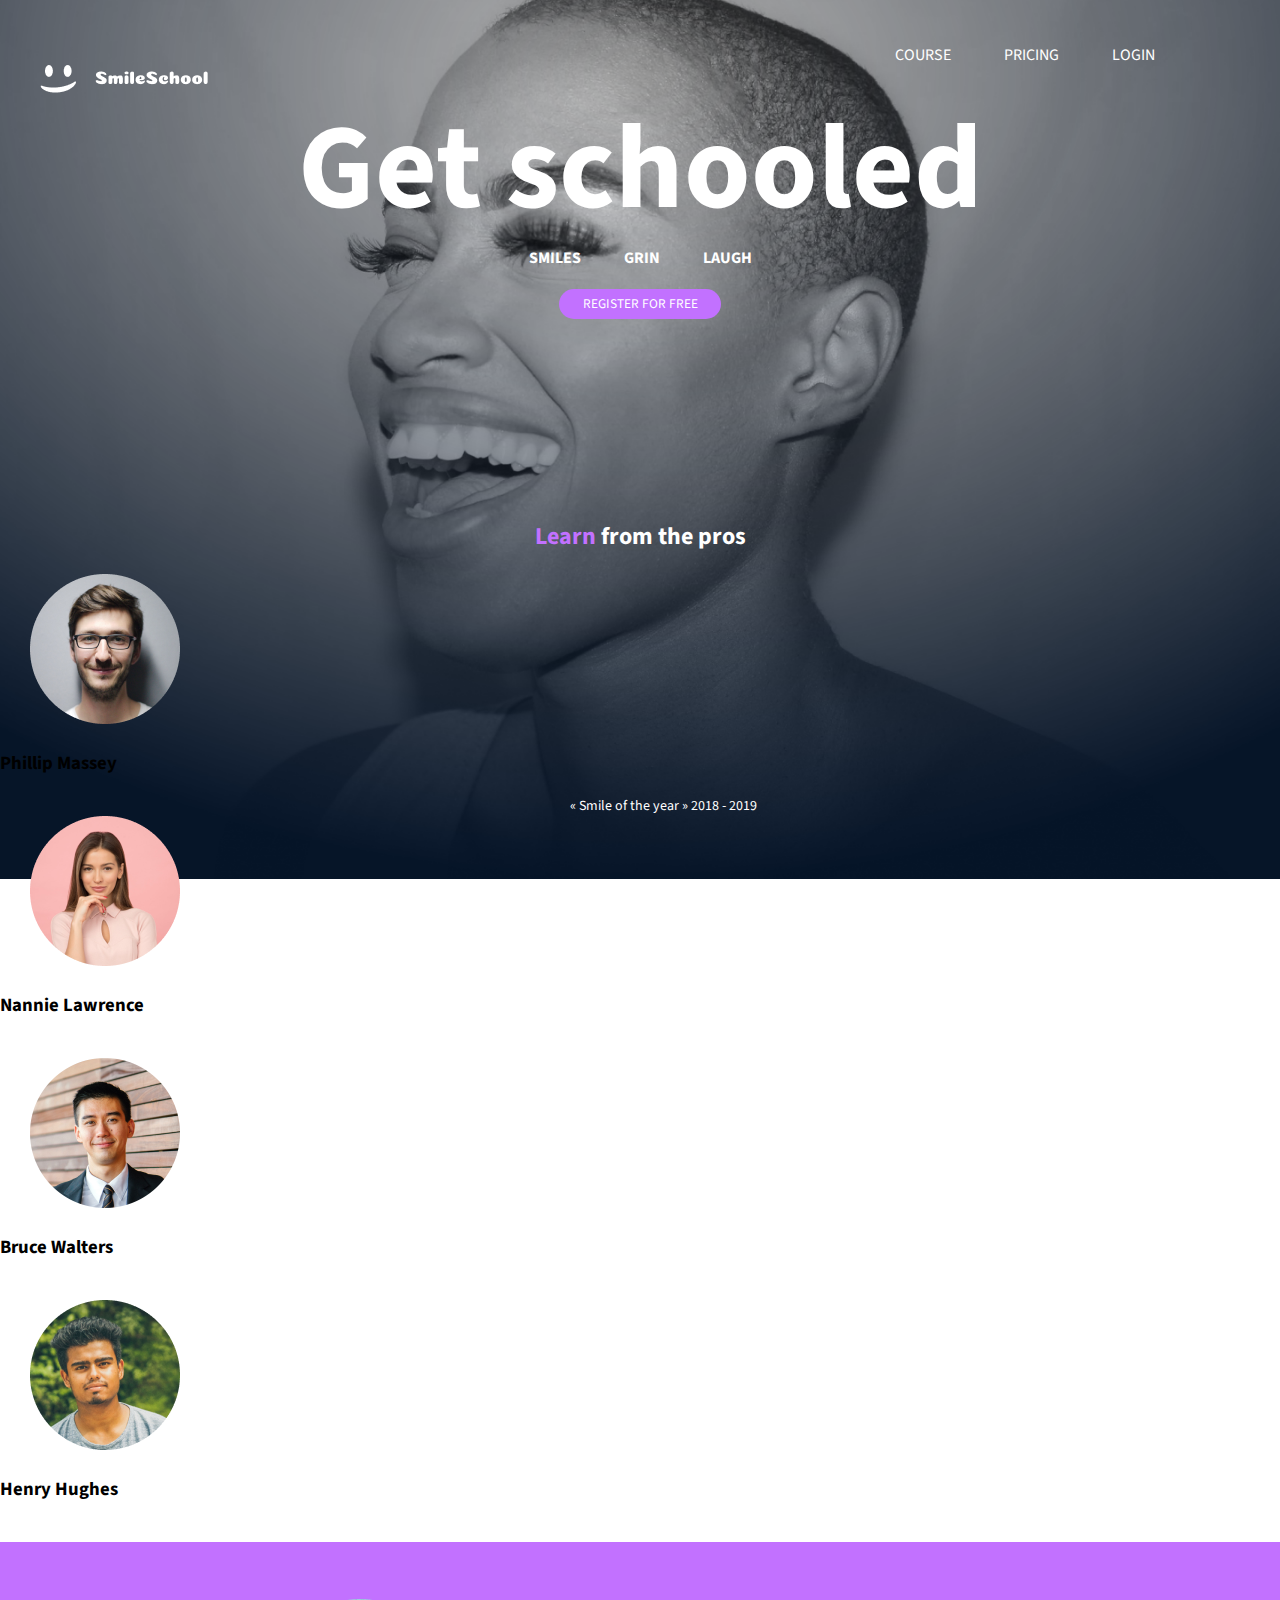
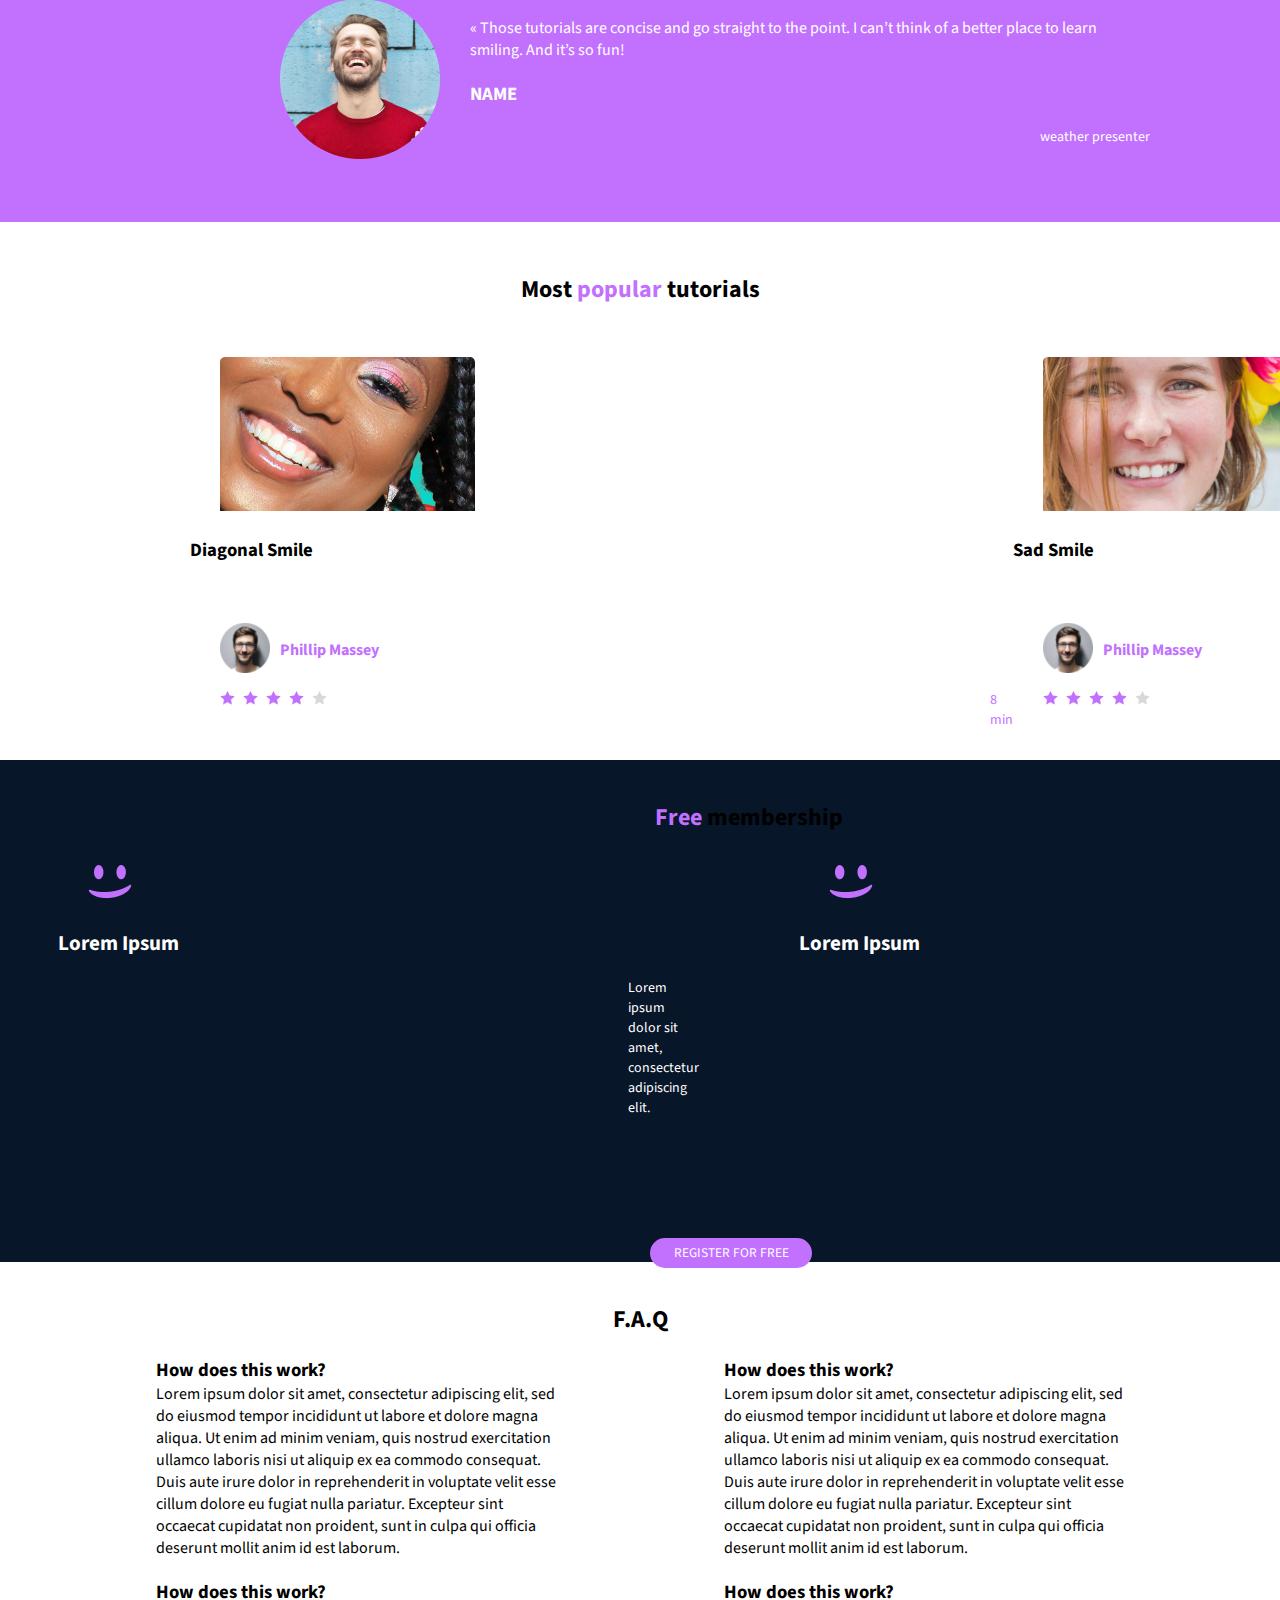
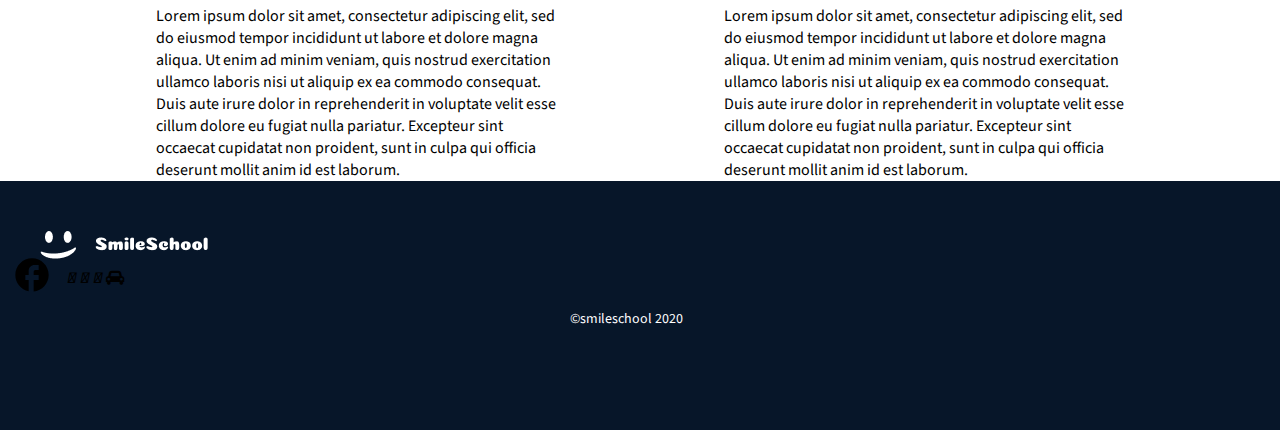
<file: css_advanced/index.html>
<!DOCTYPE html>
<html lang="en">
<head>
    <meta charset="UTF-8">
    <meta name="viewport" content="width=device-width, initial-scale=1.0">
    <link rel="preconnect" href="https://fonts.googleapis.com">
<link rel="preconnect" href="https://fonts.gstatic.com" crossorigin>
<link href="https://fonts.googleapis.com/css2?family=Source+Sans+3:ital,wght@0,700;1,700&display=swap" rel="stylesheet">
<link rel="stylesheet" href="https://cdnjs.cloudflare.com/ajax/libs/font-awesome/4.7.0/css/font-awesome.min.css">
    <link rel="stylesheet" href="styles.css">
    <link rel="stylesheet" href="https://cdnjs.cloudflare.com/ajax/libs/font-awesome/6.5.2/css/all.min.css" integrity="sha512-SnH5WK+bZxgPHs44uWIX+LLJAJ9/2PkPKZ5QiAj6Ta86w+fsb2TkcmfRyVX3pBnMFcV7oQPJkl9QevSCWr3W6A==" crossorigin="anonymous" referrerpolicy="no-referrer" />
    <title>Smile School</title>
</head>
<body>
    <div class="banner">
        <header>
                <nav>
                    <img src="images/logo.png" class="logo">
        <div class="navbar">
            <ul>
                <li><a href="#">COURSE</a></li>
                <li><a href="#">PRICING</a></li>
                <li><a href="#">LOGIN</a></li>
            </ul>
        </div>
                    
                </nav>
        </header>
        <main>
            <section>

                <div>
                    <h1>Get schooled</h1>
                    <div class="below">
                        <span>SMILES</span>
                        <span>GRIN</span>
                        <span>LAUGH</span>
                    </div>
                    <div >
                        <button class="button">REGISTER FOR FREE</button>
                    </div>
                    
                </div>

                <div class="tutors"> 
                    <h2 class="learn"><span>Learn</span> from the pros</h2>
                    <div class="teachers">
                        <div class="teacher">
                            <img src="./images/1.png" alt="">
                            <h3>Phillip Massey</h3>
                            <p>« Smile of the year » 2018 - 2019</p>
                        </div>
                        <div class="image3">
                            <img src="./images/3.png" alt="">
                            <h3>Nannie Lawrence</h3>
                            <p>Best « little smile » 2017</p>
                        </div>
                        <div>
                            <img src="./images/2.png" alt="">
                            <h3>Bruce Walters</h3>
                            <p>Best « Friend Smile » live performance 2019</p>
                        </div>
                        <div>
                            <img src="./images/4.png" alt="">
                            <h3>Henry Hughes</h3>
                            <p>« 24h smiles » winner 2016 - 2019</p>
                        </div>
                    </div>      
                </div>

            </section>
            <section>
                <div class="testimony1">
                    <div>
                        <img src="./images/5.png" alt="image">
                    </div>
                    <div>
                        <blockquote>« Those tutorials are concise and go straight to the point. I can’t think of a better  place to learn smiling. And it’s so fun!</blockquote>
                        <h3>NAME</h3>
                        <P>weather presenter</P>
                    </div>
                </div>
                
    </div>
     
        <section> 
            <h2 class="popular">Most <span>popular</span> tutorials</h2>
                <div class="tutorial">
                    <div class="image-wrapper">
                        <img src="./images/9.png" alt="">
                        <div class="play-icon"></div>
                        <h3>Diagonal Smile</h3>
                        <p>Lorem ipsum dolor sit amet, consect <br>adipiscing elit, sed do eiusmod.</p>
                        <img src="./1.png" alt=""> 
                        <h4>Phillip Massey</h4>
                        <img src="./images/rating.png" class="rating" alt="">
                        <p class="min">8 min</p>
                    </div>
                
                    <div class="image-wrapper">
                        <img src="./images/7.png" alt="">
                        <div class="play-icon"></div>
                        <h3>Sad Smile</h3>
                    <p>Lorem ipsum dolor sit amet, consect <br>adipiscing elit, sed do eiusmod.</p>
                        <img src="./1.png" alt="">
                        <h4 >Phillip Massey</h4>
                        <img src="./images/rating.png" class="rating" alt="">
                        <p class="min">8 min</p>
                    </div>
                    
                    <div class="image-wrapper">
                        <img src="./images/8.png" alt="">
                        <div class="play-icon"></div>
                        <h3>Natural Smile</h3>
                        <p>Lorem ipsum dolor sit amet, consect <br>adipiscing elit, sed do eiusmod.</p>
                        <img src="./1.png" alt="">
                        <h4>Phillip Massey</h4>
                        <img src="./images/rating.png" class="rating" alt="">
                        <p class="min">8 min</p>
                    </div>    
                    <div class="image-wrapper">
                        <img src="./images/6.png" alt="">
                        <div class="play-icon"></div>
                        <h3>Happy Smile</h3>
                    <p>Lorem ipsum dolor sit amet, consect <br>adipiscing elit, sed do eiusmod.</p>
                        <img src="./1.png" alt="">
                        <h4>Phillip Massey</h4>
                        <img src="./images/rating.png" class="rating" alt="">
                        <p class="min">8 min</p>
                    </div>
                    
                </div>
                    
                
            
            
        </section>
             
        <section>
            <div class="membership">
                <div class="free">
                    <h2><span>Free</span> membership</h2>
                </div>
                <div class="Lorem">
                    <div>
                        <img src="./images/smile.png" class="smile" alt="">
                        <h3>Lorem Ipsum</h3>
                        <p>Lorem ipsum dolor sit amet,<br> consectetur adipiscing elit.</p>
                    </div>
                    <div>
                        <img src="./images/smile.png" alt="">
                        <h3>Lorem Ipsum</h3>
                        <p>Lorem ipsum dolor sit amet,<br> consectetur adipiscing elit.</p>
                    </div>
                    <div>
                        <img src="./images/smile.png" alt="">
                        <h3>Lorem Ipsum</h3>
                        <p>Lor
                            em ipsum dolor sit amet, <br>consectetur adipiscing elit.</p>
                    </div>
                    <div>
                        <img src="./images/smile.png" alt="">
                        <h3>Lorem Ipsum</h3>
                        <p>Lorem ipsum dolor sit amet,<br> consectetur adipiscing elit.</p>
                    </div>
                </div>
                <button>REGISTER FOR FREE</button>
                
            </div>
            
        </section>
        <section id="question-section">
             
            <h2 class="Title h2">F.A.Q</h2>
            <div class="question-block-container">
                <div class="question-block">
                    <div class="question">
                        <div>
                            <h3>How does this work?</h3>
                        </div>
                        <div>
                            Lorem ipsum dolor sit amet, consectetur adipiscing elit, sed <br> do eiusmod tempor incididunt ut labore et dolore magna <br> aliqua. Ut enim ad minim veniam, quis nostrud exercitation <br> ullamco laboris nisi ut aliquip ex ea commodo consequat. <br> Duis aute irure dolor in reprehenderit in voluptate velit esse <br> cillum dolore eu fugiat nulla pariatur. Excepteur sint <br> occaecat cupidatat non proident, sunt in culpa qui officia <br> deserunt mollit anim id est laborum.
                        </div>
                    </div>
                    <div class="question">
                        <div>
                            <h3>How does this work?</h3>
                        </div>
                        <div>
                            Lorem ipsum dolor sit amet, consectetur adipiscing elit, sed <br> do eiusmod tempor incididunt ut labore et dolore magna <br> aliqua. Ut enim ad minim veniam, quis nostrud exercitation <br> ullamco laboris nisi ut aliquip ex ea commodo consequat. <br> Duis aute irure dolor in reprehenderit in voluptate velit esse <br> cillum dolore eu fugiat nulla pariatur. Excepteur sint <br> occaecat cupidatat non proident, sunt in culpa qui officia <br> deserunt mollit anim id est laborum.
                        </div>
                    </div>
                </div>
                <div class="question-block">
                    <div class="question">
                        <div>
                            <h3>How does this work?</h3>
                        </div>
                        <div>
                            Lorem ipsum dolor sit amet, consectetur adipiscing elit, sed <br> do eiusmod tempor incididunt ut labore et dolore magna <br> aliqua. Ut enim ad minim veniam, quis nostrud exercitation <br> ullamco laboris nisi ut aliquip ex ea commodo consequat. <br> Duis aute irure dolor in reprehenderit in voluptate velit esse <br> cillum dolore eu fugiat nulla pariatur. Excepteur sint <br> occaecat cupidatat non proident, sunt in culpa qui officia <br> deserunt mollit anim id est laborum.
                        </div>
                    </div>
                    <div class="question">
                        <div>
                            <h3>How does this work?</h3>
                        </div>
                        <div>
                            Lorem ipsum dolor sit amet, consectetur adipiscing elit, sed <br> do eiusmod tempor incididunt ut labore et dolore magna <br> aliqua. Ut enim ad minim veniam, quis nostrud exercitation <br> ullamco laboris nisi ut aliquip ex ea commodo consequat. <br> Duis aute irure dolor in reprehenderit in voluptate velit esse <br> cillum dolore eu fugiat nulla pariatur. Excepteur sint <br> occaecat cupidatat non proident, sunt in culpa qui officia <br> deserunt mollit anim id est laborum.
                        </div>
                    </div>
                </div>
            </div>
         
        </section>
    </main>
    <footer>
        <section>
            <div class="footer">
                <div>
                    <img src="./images/logo.png" class="logo" alt="">
                    <div>
                        <i class=""></i>
                        <div class="icon">
                            <svg xmlns="http://www.w3.org/2000/svg" width="1em" height="1em" viewBox="0 0 24 24"><path fill="currentColor" d="M22 12c0-5.52-4.48-10-10-10S2 6.48 2 12c0 4.84 3.44 8.87 8 9.8V15H8v-3h2V9.5C10 7.57 11.57 6 13.5 6H16v3h-2c-.55 0-1 .45-1 1v2h3v3h-3v6.95c5.05-.5 9-4.76 9-9.95"/></svg>
                        
                        </div>
                         <i class="fa-brands fa-twitter"></i>
                        <i class="fa-brands fa-instagram"></i>
                        <i class="fa-brands fa-facebook"></i>
                        <i class="fa fa-car"></i>
                    </div>
                </div>
                <p>©smileschool 2020</p>
            </div>
            
        </section>
    </footer>
</body>
</html>
</file>
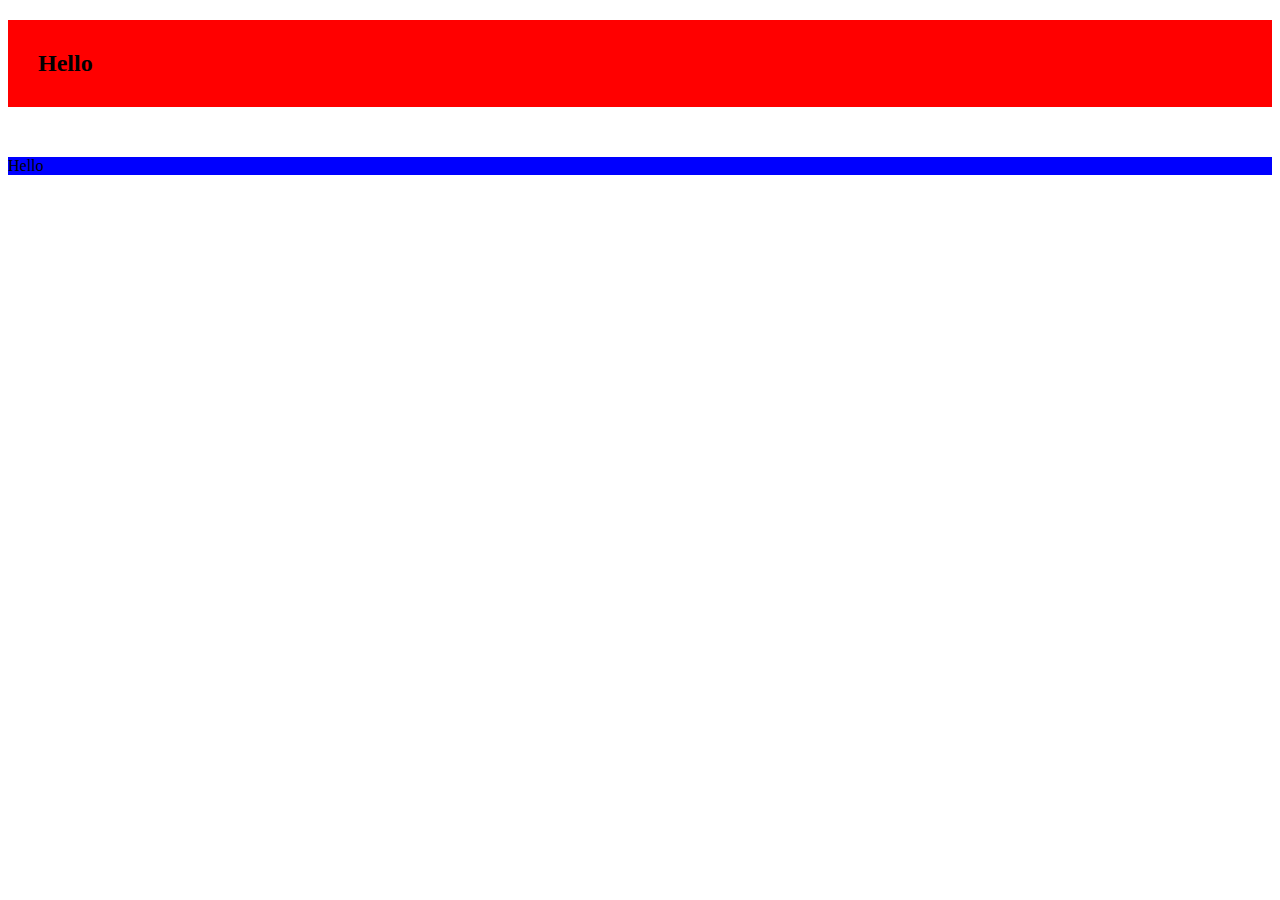
<file: css_advanced/go.html>
<!DOCTYPE html>
<html lang="en">
<head>
    <meta charset="UTF-8">
    <meta name="viewport" content="width=device-width, initial-scale=1.0">
    <title>Document</title>
</head>
<body>
   <h2 style="background:red;padding:30px;margin-bottom: 50px;">Hello</h2>
   <p style="background: blue">Hello</p>
</body>
</html>
</file>
<file: css_advanced/styles.css>
*,
*::before,
*::after{
    box-sizing: border-box;
}

* {
    margin: 0;
    padding: 0;
    font-family: "Source Sans 3", sans-serif;
}
.banner{
    background-image: url(images/Object.png);
    background-repeat: no-repeat;
    background-size: contain;
    width: 100%;
    height: 100%;
}


nav {
    display: flex;
    align-items: center;
    padding-top: 15px; 
    font-family:  "Source Sans 3", sans-serif;
}

.logo {
    margin-left: 100px;
    cursor: pointer;
}

.navbar {
    flex-grow: 1;
    text-align: right;
    padding-right: 100px; /* Optional: adjust the right padding as needed */
}

nav ul {
    list-style-type: none; 
    padding: 0;
    margin: 0;
}

nav ul li {
    display: inline-block; /* Displays list items horizontally */
    margin: 0 15px; /* Adds horizontal space between list items */
    cursor: pointer;
}

nav ul li a {
    text-decoration: none; 
    color: #fff; 
    padding: 10px; 
}

h1{
    text-align: center;
    color: #fff;
    font-family: "Source Sans 3", sans-serif;
    font-size: 120px;
    font-weight: 700;
    line-height: 150.84px;
}

.below {
    color: #fff;
    font-weight: 700;
    font-size: 16px;
    text-align: center;
    font-family:  "Source Sans 3", sans-serif;
    margin-top: 1px;
    padding-top: 0px;
}

.below span {
    margin: 0 20px; 
}


.button {
        display: block;
        margin: 0 auto;
        background-color: #C271FF;
        color: #fff;
        width: 162px;
        height: 30px;
        border: none;
        border-radius: 25px;
        text-align: center;
        margin-top: 20px;
        font-family:  "Source Sans 3", sans-serif;
    }
    
.learn{
    text-align: center;
    padding-top: 200px;
    color: #fff;
    margin-bottom: 0px;
    padding-bottom: 20px;
}
.learn span{
    color: #C271FF;
    font-family:  "Source Sans 3", sans-serif;
}   

.image-container {
    display: flex;
    justify-content: space-between; /* Space between items */
    align-items: center; /* Align items vertically centered */
    margin-top: 0px; 
    margin-inline: 50px;
    width: 1009px;
    height: 237px;
    top: 758px;
    left:217px;
    padding: 20px 30px ;
    margin: 30px 200px; 
    
}

.image-container div {
    text-align: center;
}
    
    .image-container img {
        max-width: 100%; 
        height: auto;
        margin-inline: 50px;

    }
    
    
    .image-container h3 {
        font-family: "Source Sans 3", sans-serif;
        color: #fff;
        font-size: 20px;
        font-weight: 700;
    }
    
    .image-container p {
        font-family:  "Source Sans 3", sans-serif;
        color: #fff;
        font-size: 16px;
        font-weight: 400;
    }
    .testimony1{
        background-color: #C271FF;
        background-size: contain;
        display: flex;
        justify-content: space-between; /* Space between items */
        align-items: center; /* Align items vertically centered */
        padding-left: 250px;
        gap: 30px;
        color: #fff;
        font-family: "Source Sans 3", sans-serif;
        width: 1498px;
        height: 280px;
        top: 1093px;
    }

    blockquote{
        padding-right: 350px;
        font-family:  "Source Sans 3", sans-serif;
    }
    
   
    .popular {
        text-align: center;
        font-family: "Source Sans 3", sans-serif;
        padding-top: 50px; /* Adjust this value as needed */
        padding-bottom: 20px; /* Adjust this value as needed */
        color: black;
        margin-bottom: 20px; /* Adjust this value as needed */
        background-color:#fff/* Ensure visibility with a background color */
        
    }

    .popular span {
        color: #C271FF;
    }
    

    .tutorial{
        display: flex;
        justify-content: space-between;
        margin: 30px 190px;
    }
  h4{
    color: #C271FF;
    margin-left: 90px;
    margin-top: -40px;
  }

  
   
   .rating{
    margin-top: 30px;
   }
   .min{
    color: #C271FF;
    margin-left: 200px;
    margin-top: -22px;
   }
    
    .membership{
        background-color: #071629;
        width: 1498px;
        height: 502px;
        font-family: "Source Sans 3", sans-serif;
    }

    h2{
        padding-top:40px ;
        text-align: center;
        
    }

    h2 span{
        color: #C271FF;
        
    }

    .Lorem{
        display: flex;
        color: #fff;
        justify-content: center;
        gap: 100px;
        margin-top:30px ;
        font-size: 18px;
        font-weight: 600;
    }

    p{
        margin-top:20px ;
        margin-left: -30px;
        font-weight: 400;
        font-size: 14px;
    }

    img{
        margin-left: 30px;
    }

    h3{
        margin-top: 20px;
        font-weight: 700;
    }

    button{
        margin: 120px 650px;
        background-color: #C271FF;
        color: #fff;
        width: 162px;
        height: 30px;
        border: none;
        border-radius: 25px;
        font-family: "Source Sans 3", sans-serif;
    }

    .questions{
        background-color: #fff;
        width: 100%;
        height: 707px;
        color: #071629;
        display: flex;
        flex-direction: row;
        justify-content: center;
        margin-bottom: 50px;
        
    }

    .question-block-container {
        display: flex;
        flex-direction: column;
        gap: 0px;
       
        width: 100%;
        
    }

    .question-block {
        display: flex;
        justify-content: space-evenly;
        gap: 12px;
    }

     

    .Title h2{
        color: #071629;

    }
    .footer {
        background-color: #071629;
        height: 249px;
    }

    .logo{
        padding-top: 50px;
        margin-left: 40px;

    }
    p{
        color: #fff;
        align-content: center;
        padding-left: 600px;
    }

.icon {
    width: fit-content;
    height: fit-content;
    display: inline;
    margin: 24px
}

.icon svg {
    transform: scale(2.5)
    
}
</file>
